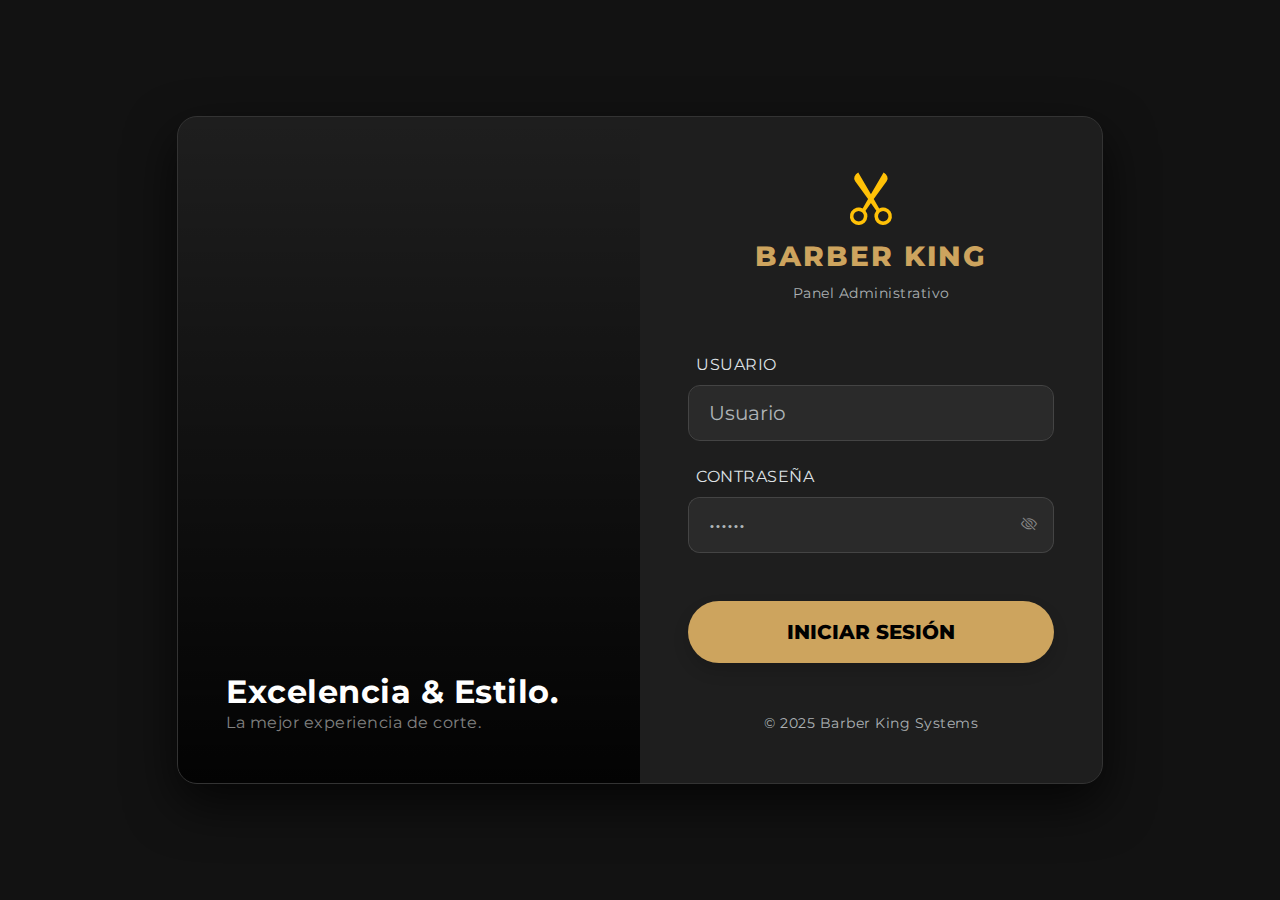
<file: src/main/resources/static/index.html>
<!DOCTYPE html>
<html lang="es" data-bs-theme="dark">
<head>
    <meta charset="UTF-8">
    <meta name="viewport" content="width=device-width, initial-scale=1.0">
    <title>Acceso - Barber King</title>
    
    <link href="https://cdn.jsdelivr.net/npm/bootstrap@5.3.0/dist/css/bootstrap.min.css" rel="stylesheet">
    <link rel="stylesheet" href="https://cdn.jsdelivr.net/npm/bootstrap-icons@1.11.0/font/bootstrap-icons.css">
    <link href="css/estilos.css" rel="stylesheet">
</head>
<body>

    <section class="login-section">
        <div class="container">
            <div class="row justify-content-center">
                <div class="col-xl-10 col-lg-12">
                    <div class="card card-login-barber">
                        <div class="row g-0">
                            <div class="col-lg-6 d-none d-lg-block login-image-side">
                                <div class="d-flex h-100 align-items-end p-5 position-relative" style="z-index: 2;">
                                    <div>
                                        <h2 class="text-white fw-bold mb-0">Excelencia & Estilo.</h2>
                                        <p class="text-white-50 mb-0">La mejor experiencia de corte.</p>
                                    </div>
                                </div>
                            </div>
                            
                            <div class="col-lg-6">
                                <div class="login-form-side h-100 d-flex flex-column justify-content-center">
                                    
                                    <div class="text-center mb-5">
                                        <i class="bi bi-scissors text-warning display-4"></i>
                                        <h3 class="barber-title mt-2">
                                            Barber King
                                        </h3>
                                        <small class="text-muted">Panel Administrativo</small>
                                    </div>
                                    
                                    <div id="alertError" class="alert alert-danger d-none border-0 rounded-3 text-center bg-danger text-white mb-4" role="alert">
                                    </div>

                                    <form id="loginForm" autocomplete="off">
                                        <div class="mb-4">
                                            <label class="form-label ps-2">USUARIO</label>
                                            <input type="text" id="login" class="form-control form-control-lg" placeholder="Usuario" required>
                                        </div>
                                        
                                        <div class="mb-5">
                                            <label class="form-label ps-2">CONTRASEÑA</label>
                                            <div class="input-group">
                                                <input type="password" id="password" class="form-control form-control-lg" placeholder="••••••" required>
                                                <button class="btn btn-eye px-3" type="button" id="togglePassword">
                                                    <i class="bi bi-eye-slash" id="iconEye"></i>
                                                </button>
                                            </div>
                                        </div>
                                        
                                        <button type="submit" class="btn btn-barber btn-lg w-100 py-3 rounded-pill shadow">
                                            Iniciar Sesión
                                        </button>
                                    </form>

                                    <div class="text-center mt-5">
                                        <small class="text-muted">© 2025 Barber King Systems</small>
                                    </div>
                                </div>
                            </div>
                        </div>
                    </div>
                </div>
            </div>
        </div>
    </section>

    <script src="js/login.js"></script>
</body>
</html>
</file>
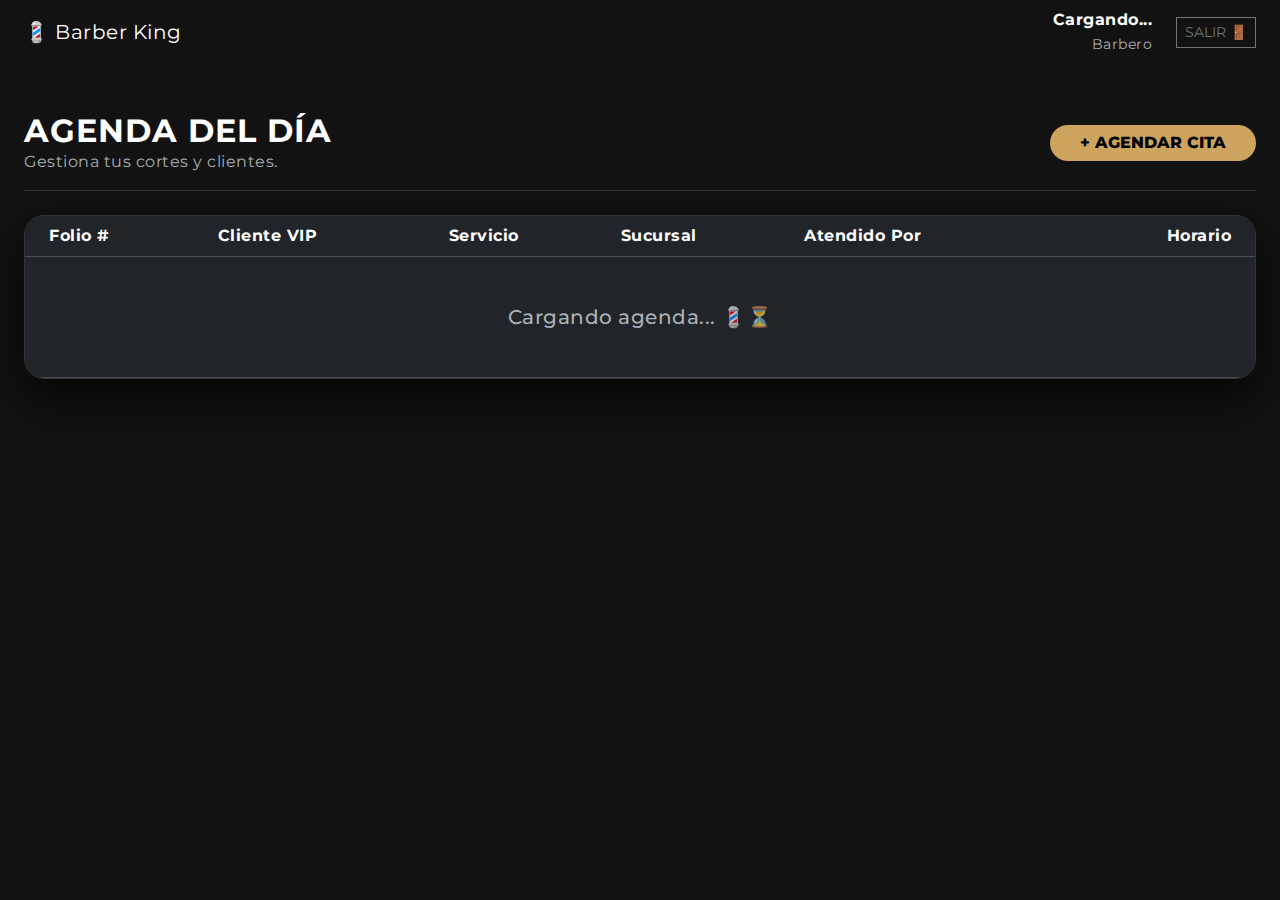
<file: src/main/resources/static/dashboard.html>
<!DOCTYPE html>
<html lang="es" data-bs-theme="dark">
<head>
    <meta charset="UTF-8">
    <meta name="viewport" content="width=device-width, initial-scale=1.0">
    <title>Agenda - Barber King</title>
    
    <link href="https://cdn.jsdelivr.net/npm/bootstrap@5.3.0/dist/css/bootstrap.min.css" rel="stylesheet">
    <link href="css/estilos.css" rel="stylesheet">
</head>
<body style="background-color: var(--barber-dark);">

    <nav class="navbar navbar-expand-lg navbar-barber shadow-sm mb-5">
        <div class="container-fluid px-4">
            <a class="navbar-brand navbar-brand-barber" href="#">
                 💈 Barber King
            </a>
            
            <div class="d-flex align-items-center">
                <div class="me-4 text-end d-none d-md-block">
                    <div class="text-white fw-bold" id="nombreUsuario">Cargando...</div>
                    <small class="text-muted" id="rolUsuario">Barbero</small>
                </div>
                <button class="btn btn-outline-secondary btn-sm rounded-0 text-uppercase" onclick="cerrarSesion()">Salir 🚪</button>
            </div>
        </div>
    </nav>

    <div class="container-fluid px-4">
        <div class="d-flex justify-content-between align-items-center mb-4 pb-3" style="border-bottom: 1px solid #333;">
            <div>
                <h2 class="text-white fw-bold mb-0 text-uppercase" style="letter-spacing: 1px;">Agenda del Día</h2>
                <p class="text-muted mb-0">Gestiona tus cortes y clientes.</p>
            </div>
            <button class="btn btn-barber">
                + Agendar Cita
            </button>
        </div>

        <div class="card card-login-barber p-0">
            <div class="table-responsive">
                <table class="table table-barber table-hover align-middle mb-0">
                    <thead>
                        <tr>
                            <th scope="col" class="ps-4">Folio #</th>
                            <th scope="col">Cliente VIP</th>
                            <th scope="col">Servicio</th>
                            <th scope="col">Sucursal</th>
                            <th scope="col">Atendido Por</th>
                            <th scope="col" class="text-end pe-4">Horario</th>
                        </tr>
                    </thead>
                    <tbody id="tablaCitas">
                        <tr>
                            <td colspan="6" class="text-center text-muted py-5">
                                <h5 class="mb-0">Cargando agenda... 💈⏳</h5>
                            </td>
                        </tr>
                    </tbody>
                </table>
            </div>
        </div>
    </div>

    <script src="js/dashboard.js"></script>
</body>
</html>
</file>
<file: src/main/resources/static/css/estilos.css>
@import url('https://fonts.googleapis.com/css2?family=Montserrat:wght@400;600;800&display=swap');

:root {
    --barber-gold: #cda45e;
    --barber-gold-hover: #e0b874;
    --barber-dark: #121212;
    --barber-card: #1e1e1e;
    --barber-text-muted: #888;
}

body {
    font-family: 'Montserrat', sans-serif;
    letter-spacing: 0.5px;
}

/* --- Botones Redonditos "Coquetos" --- */
.btn-barber {
    background-color: var(--barber-gold);
    color: #000;
    font-weight: 800;
    text-transform: uppercase;
    border: none;
    transition: all 0.3s ease;
    border-radius: 50px; /* <--- AQUÍ ESTÁ EL CAMBIO: Redondo tipo pastilla */
    padding-left: 30px;
    padding-right: 30px;
}

.btn-barber:hover {
    background-color: var(--barber-gold-hover);
    color: #000;
    transform: translateY(-2px);
    box-shadow: 0 5px 20px rgba(205, 164, 94, 0.4);
}

/* --- Login Styles --- */
.login-section {
    min-height: 100vh;
    background: var(--barber-dark);
    display: flex;
    align-items: center;
}

.card-login-barber {
    background-color: var(--barber-card);
    border: 1px solid #333;
    border-radius: 20px; /* <--- CAJA REDONDEADA */
    overflow: hidden;
    box-shadow: 0 20px 50px rgba(0,0,0,0.7);
}

.login-image-side {
    background-image: url('https://images.unsplash.com/photo-1621605815971-fbc98d665033?q=80&w=2070&auto=format&fit=crop'); /* Cambié la foto a una más pro */
    background-size: cover;
    background-position: center;
    position: relative;
    min-height: 500px;
}

.login-image-side::after {
    content: '';
    position: absolute;
    top: 0; left: 0; right: 0; bottom: 0;
    background: linear-gradient(to top, rgba(0,0,0,0.9), transparent); /* Degradado más elegante */
}

.login-form-side {
    padding: 3rem;
}

.barber-title {
    color: var(--barber-gold);
    font-weight: 800;
    text-transform: uppercase;
    letter-spacing: 2px;
    margin-bottom: 0.5rem;
    text-align: center;
}

/* Inputs Redondeados */
[data-bs-theme="dark"] .form-control {
    background-color: #2a2a2a;
    border: 1px solid #444;
    color: var(--barber-gold);
    border-radius: 12px; /* <--- AQUÍ: Input curvo */
    padding: 12px 20px;
}

[data-bs-theme="dark"] .form-control:focus {
    border-color: var(--barber-gold);
    box-shadow: 0 0 0 0.25rem rgba(205, 164, 94, 0.2);
}

/* Estilo para el botón del ojito */
.btn-eye {
    background-color: #2a2a2a;
    border: 1px solid #444;
    border-left: none;
    color: var(--barber-text-muted);
    border-top-right-radius: 12px !important;
    border-bottom-right-radius: 12px !important;
}
.btn-eye:hover {
    background-color: #333;
    color: var(--barber-gold);
    border-color: #444;
}

/* Arreglo para que el input del password se pegue al ojito */
#password {
    border-top-right-radius: 0;
    border-bottom-right-radius: 0;
    border-right: none;
}
</file>
